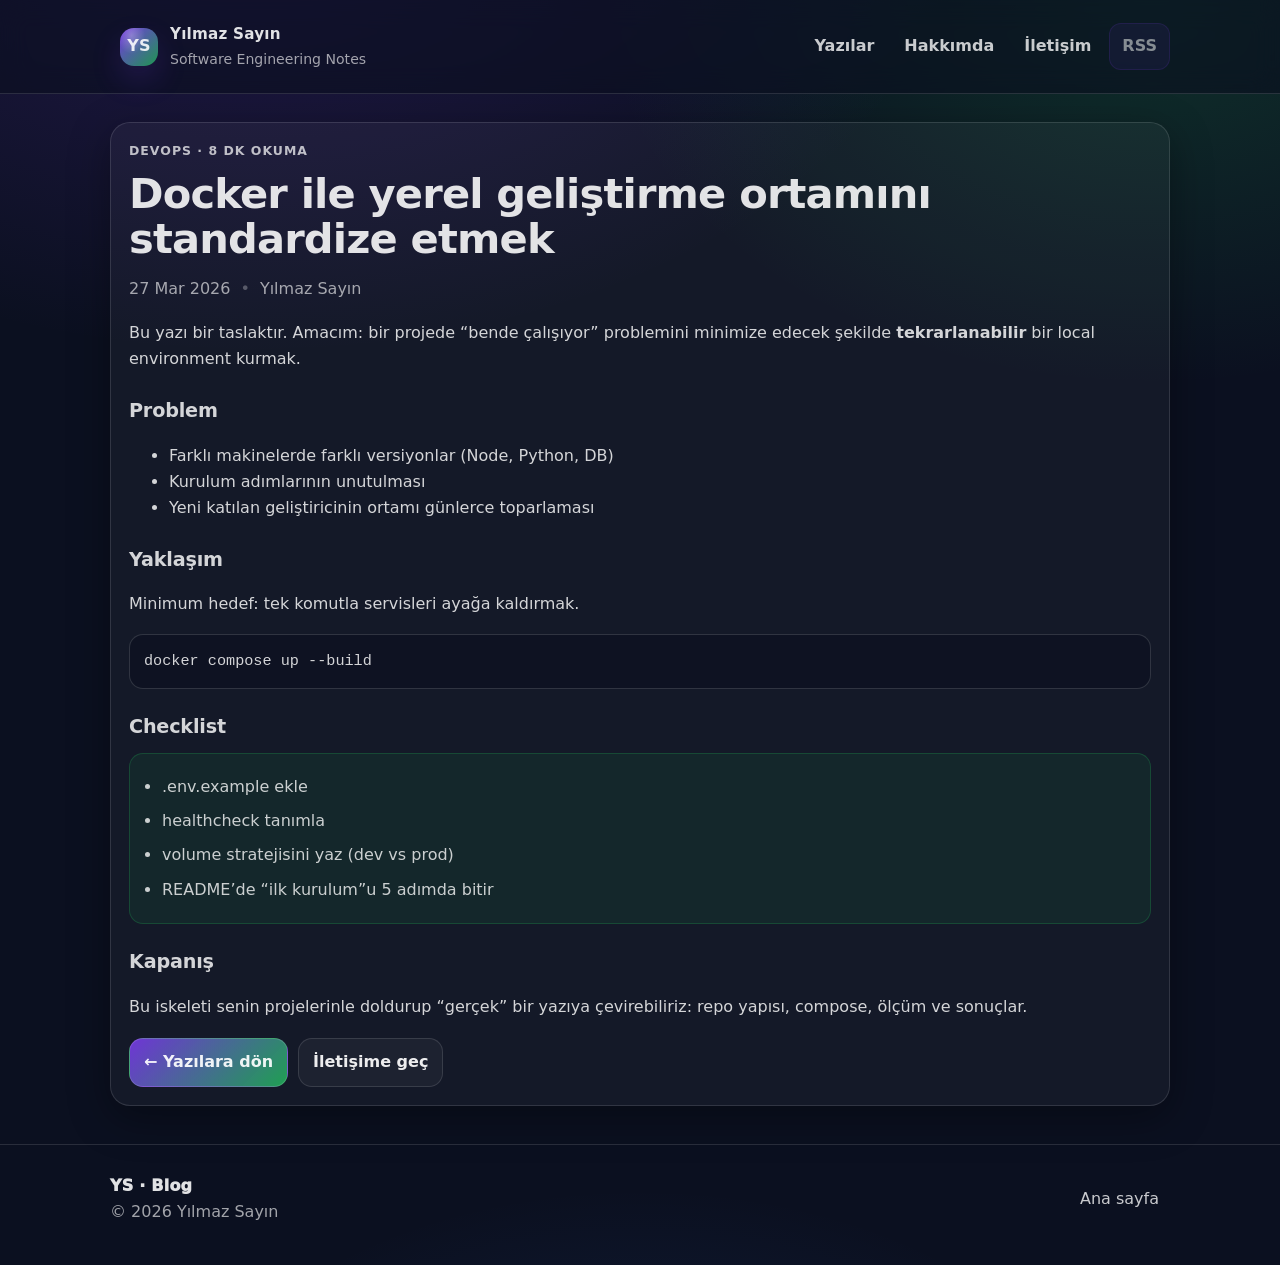
<file: blog/post.html>
<!doctype html>
<html lang="tr">
  <head>
    <meta charset="UTF-8" />
    <meta name="viewport" content="width=device-width, initial-scale=1.0" />
    <meta name="color-scheme" content="dark light" />
    <meta name="theme-color" content="#0b1020" />
    <title>Örnek Yazı | Yılmaz Sayın Blog</title>
    <link rel="stylesheet" href="./styles.css" />
  </head>
  <body>
    <a class="skip-link" href="#content">İçeriğe atla</a>

    <header class="topbar">
      <div class="container topbar__inner">
        <a class="brand" href="./index.html" aria-label="Ana sayfa">
          <span class="brand__mark">YS</span>
          <span class="brand__text">
            <strong>Yılmaz Sayın</strong>
            <span>Software Engineering Notes</span>
          </span>
        </a>

        <nav class="nav" aria-label="Site menüsü">
          <a class="nav__link" href="./index.html">Yazılar</a>
          <a class="nav__link" href="./index.html#about">Hakkımda</a>
          <a class="nav__link" href="./index.html#contact">İletişim</a>
          <a class="nav__button" href="./rss.xml" aria-disabled="true" title="Taslak">
            RSS
          </a>
        </nav>
      </div>
    </header>

    <main id="content" class="section">
      <div class="container">
        <article class="article">
          <header class="article__head">
            <p class="kicker">DevOps · 8 dk okuma</p>
            <h1>Docker ile yerel geliştirme ortamını standardize etmek</h1>
            <div class="article__meta">
              <span class="muted">27 Mar 2026</span>
              <span class="dot">•</span>
              <span class="muted">Yılmaz Sayın</span>
            </div>
          </header>

          <div class="article__body">
            <p>
              Bu yazı bir taslaktır. Amacım: bir projede “bende çalışıyor” problemini minimize edecek şekilde
              <strong>tekrarlanabilir</strong> bir local environment kurmak.
            </p>

            <h2>Problem</h2>
            <ul>
              <li>Farklı makinelerde farklı versiyonlar (Node, Python, DB)</li>
              <li>Kurulum adımlarının unutulması</li>
              <li>Yeni katılan geliştiricinin ortamı günlerce toparlaması</li>
            </ul>

            <h2>Yaklaşım</h2>
            <p>Minimum hedef: tek komutla servisleri ayağa kaldırmak.</p>

            <pre><code>docker compose up --build</code></pre>

            <h2>Checklist</h2>
            <div class="callout">
              <ul class="list">
                <li>.env.example ekle</li>
                <li>healthcheck tanımla</li>
                <li>volume stratejisini yaz (dev vs prod)</li>
                <li>README’de “ilk kurulum”u 5 adımda bitir</li>
              </ul>
            </div>

            <h2>Kapanış</h2>
            <p>
              Bu iskeleti senin projelerinle doldurup “gerçek” bir yazıya çevirebiliriz: repo yapısı, compose,
              ölçüm ve sonuçlar.
            </p>
          </div>

          <footer class="article__foot">
            <a class="btn btn--primary" href="./index.html">← Yazılara dön</a>
            <a class="btn" href="./index.html#contact">İletişime geç</a>
          </footer>
        </article>
      </div>
    </main>

    <footer class="footer">
      <div class="container footer__inner">
        <div class="footer__left">
          <div class="footer__brand">YS · Blog</div>
          <div class="muted">© <span id="year"></span> Yılmaz Sayın</div>
        </div>
        <div class="footer__right">
          <a class="footer__link" href="./index.html">Ana sayfa</a>
        </div>
      </div>
    </footer>

    <script src="./script.js" defer></script>
  </body>
</html>
</file>
<file: blog/styles.css>
:root {
  --bg: #0b1020;
  --panel: rgba(255, 255, 255, 0.05);
  --panel2: rgba(255, 255, 255, 0.07);
  --border: rgba(255, 255, 255, 0.12);
  --text: rgba(255, 255, 255, 0.88);
  --muted: rgba(255, 255, 255, 0.62);
  --accent: #7c3aed;
  --accent2: #22c55e;
  --shadow: 0 12px 40px rgba(0, 0, 0, 0.35);
  --radius: 16px;
  --max: 1060px;
}

* {
  box-sizing: border-box;
}

html {
  scroll-behavior: smooth; /* Tıklayınca aniden atlamak yerine yumuşakça kaymasını sağlar */
  scroll-padding-top: 90px; /* Menünün yüksekliği kadar pay bırakır, yazılar menünün altında kalmaz */
}

body {
  margin: 0;
  font-family: ui-sans-serif, system-ui, -apple-system, Segoe UI, Roboto, Helvetica, Arial, "Apple Color Emoji",
    "Segoe UI Emoji";
  color: var(--text);
  background:
    radial-gradient(1200px 800px at 20% -10%, rgba(124, 58, 237, 0.22), transparent 60%),
    radial-gradient(1000px 700px at 90% 0%, rgba(34, 197, 94, 0.18), transparent 55%),
    radial-gradient(900px 600px at 50% 120%, rgba(59, 130, 246, 0.14), transparent 55%),
    var(--bg);
  line-height: 1.65;
}

a {
  color: inherit;
}

.container {
  width: min(92vw, var(--max));
  margin: 0 auto;
}

.skip-link {
  position: absolute;
  left: -9999px;
  top: 8px;
  background: #000;
  color: #fff;
  padding: 10px 12px;
  border-radius: 12px;
  z-index: 1000;
}
.skip-link:focus {
  left: 12px;
}

.topbar {
  position: sticky;
  top: 0;
  z-index: 50;
  backdrop-filter: blur(14px);
  background: rgba(11, 16, 32, 0.62);
  border-bottom: 1px solid var(--border);
}

.topbar__inner {
  display: flex;
  align-items: center;
  justify-content: space-between;
  gap: 14px;
  padding: 14px 0;
}

.brand {
  display: inline-flex;
  align-items: center;
  gap: 12px;
  text-decoration: none;
  border-radius: 14px;
  padding: 8px 10px;
}
.brand:hover {
  background: rgba(255, 255, 255, 0.05);
}
.brand__mark {
  width: 38px;
  height: 38px;
  display: grid;
  place-items: center;
  border-radius: 14px;
  background:
    radial-gradient(60% 80% at 30% 20%, rgba(255, 255, 255, 0.28), transparent 60%),
    linear-gradient(135deg, rgba(124, 58, 237, 0.95), rgba(34, 197, 94, 0.75));
  box-shadow: 0 14px 30px rgba(124, 58, 237, 0.18);
  font-weight: 900;
  letter-spacing: 0.2px;
}
.brand__text {
  display: flex;
  flex-direction: column;
  gap: 1px;
}
.brand__text strong {
  font-size: 0.95rem;
  letter-spacing: 0.2px;
}
.brand__text span {
  font-size: 0.88rem;
  color: var(--muted);
}

.nav {
  display: flex;
  align-items: center;
  gap: 6px;
  flex-wrap: wrap;
  justify-content: flex-end;
}

.nav__link {
  text-decoration: none;
  padding: 9px 12px;
  border-radius: 12px;
  font-weight: 750;
  color: rgba(255, 255, 255, 0.78);
  transition: background 0.2s, color 0.2s;
}
.nav__link:hover,
.nav__link.is-active {
  color: rgba(255, 255, 255, 0.95);
  background: rgba(255, 255, 255, 0.06);
}

.nav__button {
  text-decoration: none;
  padding: 9px 12px;
  border-radius: 12px;
  font-weight: 850;
  background: rgba(124, 58, 237, 0.14);
  border: 1px solid rgba(124, 58, 237, 0.26);
  color: rgba(255, 255, 255, 0.92);
}
.nav__button[aria-disabled="true"] {
  opacity: 0.55;
  cursor: not-allowed;
}

.hero {
  padding: 48px 0 22px 0;
}
.hero__inner {
  display: grid;
  grid-template-columns: 1.2fr 0.8fr;
  gap: 22px;
  align-items: start;
}

.kicker {
  color: rgba(255, 255, 255, 0.72);
  font-weight: 850;
  letter-spacing: 0.08em;
  text-transform: uppercase;
  font-size: 0.78rem;
  margin: 0 0 10px 0;
}

h1 {
  font-size: clamp(2rem, 4vw, 3.2rem);
  line-height: 1.08;
  margin: 0 0 14px 0;
  letter-spacing: -0.02em;
}

.lede {
  color: rgba(255, 255, 255, 0.74);
  font-size: 1.05rem;
  margin: 0 0 18px 0;
}

.hero__cta {
  display: flex;
  flex-wrap: wrap;
  gap: 10px;
}

.btn {
  display: inline-flex;
  align-items: center;
  justify-content: center;
  gap: 10px;
  padding: 10px 14px;
  border-radius: 14px;
  text-decoration: none;
  font-weight: 850;
  border: 1px solid var(--border);
  background: rgba(255, 255, 255, 0.04);
  color: rgba(255, 255, 255, 0.92);
  transition: transform 0.15s, background 0.15s, border-color 0.15s;
}
.btn:hover {
  transform: translateY(-1px);
  background: rgba(255, 255, 255, 0.06);
}
.btn--primary {
  background: linear-gradient(135deg, rgba(124, 58, 237, 0.88), rgba(34, 197, 94, 0.78));
  border-color: rgba(255, 255, 255, 0.14);
}

.panel {
  background: rgba(255, 255, 255, 0.04);
  border: 1px solid var(--border);
  border-radius: var(--radius);
  box-shadow: var(--shadow);
  overflow: hidden;
}
.panel__title {
  padding: 14px 16px;
  border-bottom: 1px solid var(--border);
  font-weight: 900;
  letter-spacing: 0.2px;
}
.panel__body {
  padding: 14px 16px 16px 16px;
}
.panel__hint {
  margin-top: 12px;
  color: var(--muted);
  font-size: 0.95rem;
}

.field {
  display: grid;
  gap: 8px;
}
.field span {
  color: rgba(255, 255, 255, 0.76);
  font-weight: 800;
  font-size: 0.95rem;
}
.field input {
  width: 100%;
  padding: 11px 12px;
  border-radius: 14px;
  border: 1px solid rgba(255, 255, 255, 0.14);
  background: rgba(11, 16, 32, 0.55);
  color: rgba(255, 255, 255, 0.92);
  outline: none;
}
.field input:focus {
  border-color: rgba(124, 58, 237, 0.6);
  box-shadow: 0 0 0 4px rgba(124, 58, 237, 0.18);
}

.chips {
  display: flex;
  flex-wrap: wrap;
  gap: 8px;
  margin-top: 12px;
}
.chip {
  border: 1px solid rgba(255, 255, 255, 0.14);
  background: rgba(255, 255, 255, 0.03);
  color: rgba(255, 255, 255, 0.9);
  padding: 8px 10px;
  border-radius: 999px;
  font-weight: 850;
  cursor: pointer;
}
.chip:hover {
  background: rgba(255, 255, 255, 0.06);
}
.chip.is-active {
  border-color: rgba(34, 197, 94, 0.55);
  background: rgba(34, 197, 94, 0.12);
}

.section {
  padding: 28px 0;
}
.section--alt {
  padding: 34px 0;
}
.section__head {
  display: flex;
  align-items: baseline;
  justify-content: space-between;
  gap: 10px;
  flex-wrap: wrap;
  margin-bottom: 14px;
}
.section__head h2 {
  margin: 0;
  font-size: 1.4rem;
  letter-spacing: -0.01em;
}
.muted {
  color: var(--muted);
}

.post-grid {
  display: grid;
  grid-template-columns: repeat(12, 1fr);
  gap: 14px;
}

.project-grid {
  display: grid;
  grid-template-columns: 1fr;
  gap: 14px;
}

.project-card {
  display: grid;
  grid-template-columns: 1.05fr 0.95fr;
  gap: 0;
  background: rgba(255, 255, 255, 0.04);
  border: 1px solid var(--border);
  border-radius: calc(var(--radius) + 6px);
  overflow: hidden;
  box-shadow: var(--shadow);
}

.project-card__media {
  background:
    radial-gradient(70% 60% at 30% 20%, rgba(124, 58, 237, 0.35), transparent 60%),
    radial-gradient(70% 60% at 70% 80%, rgba(34, 197, 94, 0.25), transparent 55%),
    rgba(11, 16, 32, 0.5);
  border-right: 1px solid rgba(255, 255, 255, 0.1);
  min-height: 220px;
}
.project-card__media img {
  width: 100%;
  height: 100%;
  display: block;
  object-fit: cover;
}

.project-card__body {
  padding: 16px 16px 18px 16px;
}
.project-card__kicker {
  color: rgba(255, 255, 255, 0.72);
  font-weight: 900;
  letter-spacing: 0.08em;
  text-transform: uppercase;
  font-size: 0.75rem;
}
.project-card__title {
  margin: 10px 0 8px 0;
  font-size: 1.25rem;
  letter-spacing: -0.01em;
}
.project-card__desc {
  margin: 0 0 12px 0;
  color: rgba(255, 255, 255, 0.76);
}
.project-card__meta {
  display: flex;
  flex-wrap: wrap;
  gap: 8px;
  margin-bottom: 12px;
}
.project-card__actions {
  display: flex;
  flex-wrap: wrap;
  gap: 10px;
}
.project-card__note {
  margin: 12px 0 0 0;
  font-size: 0.95rem;
}

.project-gallery {
  display: grid;
  grid-template-columns: repeat(4, 1fr);
  gap: 10px;
  margin-top: 14px;
}
.project-gallery__item {
  border-radius: 14px;
  overflow: hidden;
  border: 1px solid rgba(255, 255, 255, 0.12);
  background: rgba(255, 255, 255, 0.03);
  text-decoration: none;
  transition: transform 0.15s, border-color 0.15s, background 0.15s;
}
.project-gallery__item:hover {
  transform: translateY(-1px);
  border-color: rgba(34, 197, 94, 0.45);
  background: rgba(255, 255, 255, 0.05);
}
.project-gallery__item img {
  width: 100%;
  height: 84px;
  display: block;
  object-fit: cover;
}

.lightbox[hidden] {
  display: none;
}

.lightbox {
  position: fixed;
  inset: 0;
  z-index: 120;
}

.lightbox__backdrop {
  position: absolute;
  inset: 0;
  border: 0;
  width: 100%;
  height: 100%;
  background: rgba(2, 6, 23, 0.82);
  cursor: zoom-out;
}

.lightbox__dialog {
  position: relative;
  width: min(92vw, 1080px);
  margin: 3.2vh auto 0 auto;
  border-radius: 16px;
  border: 1px solid rgba(255, 255, 255, 0.14);
  background: rgba(10, 14, 28, 0.98);
  box-shadow: var(--shadow);
  padding: 12px;
}

.lightbox__image {
  width: 100%;
  max-height: 78vh;
  object-fit: contain;
  border-radius: 12px;
  display: block;
  background: #020617;
}

.lightbox__close {
  position: absolute;
  top: 8px;
  right: 8px;
  width: 38px;
  height: 38px;
  border-radius: 10px;
  border: 1px solid rgba(255, 255, 255, 0.2);
  background: rgba(2, 6, 23, 0.72);
  color: #fff;
  font-size: 1.5rem;
  line-height: 1;
  cursor: pointer;
}

.lightbox__toolbar {
  display: flex;
  align-items: center;
  justify-content: center;
  gap: 12px;
  margin-top: 10px;
}

.lightbox__nav {
  min-width: 46px;
  height: 38px;
  border-radius: 10px;
  border: 1px solid rgba(255, 255, 255, 0.2);
  background: rgba(255, 255, 255, 0.05);
  color: #fff;
  font-size: 1rem;
  font-weight: 900;
  cursor: pointer;
}

.lightbox__counter {
  min-width: 76px;
  text-align: center;
  color: rgba(255, 255, 255, 0.86);
  font-weight: 800;
}

.post-card {
  grid-column: span 6;
  background: rgba(255, 255, 255, 0.04);
  border: 1px solid var(--border);
  border-radius: var(--radius);
  padding: 16px;
  text-decoration: none;
  transition: transform 0.15s, border-color 0.15s, background 0.15s;
}
.post-card:hover {
  transform: translateY(-2px);
  background: rgba(255, 255, 255, 0.06);
  border-color: rgba(124, 58, 237, 0.42);
}
.post-card__kicker {
  color: rgba(255, 255, 255, 0.72);
  font-weight: 900;
  letter-spacing: 0.08em;
  text-transform: uppercase;
  font-size: 0.75rem;
}
.post-card__title {
  margin: 8px 0 8px 0;
  font-size: 1.12rem;
  line-height: 1.2;
  letter-spacing: -0.01em;
}
.post-card__excerpt {
  margin: 0 0 12px 0;
  color: rgba(255, 255, 255, 0.74);
}
.post-card__meta {
  display: flex;
  align-items: center;
  gap: 10px;
  color: var(--muted);
  font-weight: 750;
  font-size: 0.92rem;
}
.badge {
  display: inline-flex;
  align-items: center;
  gap: 8px;
  padding: 6px 10px;
  border-radius: 999px;
  border: 1px solid rgba(255, 255, 255, 0.14);
  background: rgba(255, 255, 255, 0.03);
  font-weight: 900;
  font-size: 0.82rem;
}
.badge--accent {
  border-color: rgba(34, 197, 94, 0.5);
  background: rgba(34, 197, 94, 0.12);
}

.two-col {
  display: grid;
  grid-template-columns: 1fr 1fr;
  gap: 14px;
}
.card {
  background: rgba(255, 255, 255, 0.04);
  border: 1px solid var(--border);
  border-radius: var(--radius);
  padding: 16px;
}
.card h3 {
  margin: 0 0 10px 0;
  font-size: 1.05rem;
}
.list {
  margin: 0;
  padding-left: 18px;
}
.list li {
  margin: 8px 0;
  color: rgba(255, 255, 255, 0.78);
}

.contact-card {
  display: grid;
  grid-template-columns: repeat(3, 1fr);
  gap: 12px;
}
.contact-card__item {
  text-decoration: none;
  background: rgba(255, 255, 255, 0.04);
  border: 1px solid var(--border);
  border-radius: var(--radius);
  padding: 14px 16px;
  transition: transform 0.15s, border-color 0.15s, background 0.15s;
}
.contact-card__item:hover {
  transform: translateY(-2px);
  background: rgba(255, 255, 255, 0.06);
  border-color: rgba(34, 197, 94, 0.42);
}
.contact-card__label {
  display: block;
  color: var(--muted);
  font-weight: 850;
  font-size: 0.92rem;
}
.contact-card__value {
  display: block;
  margin-top: 6px;
  font-weight: 900;
  letter-spacing: 0.2px;
}

.footer {
  padding: 28px 0 40px 0;
  border-top: 1px solid var(--border);
  margin-top: 10px;
}
.footer__inner {
  display: flex;
  align-items: center;
  justify-content: space-between;
  gap: 12px;
  flex-wrap: wrap;
}
.footer__brand {
  font-weight: 950;
  letter-spacing: 0.2px;
}
.footer__right {
  display: flex;
  gap: 10px;
  flex-wrap: wrap;
}
.footer__link {
  text-decoration: none;
  padding: 8px 10px;
  border-radius: 12px;
  color: rgba(255, 255, 255, 0.78);
  border: 1px solid transparent;
}
.footer__link:hover {
  border-color: rgba(255, 255, 255, 0.12);
  background: rgba(255, 255, 255, 0.04);
  color: rgba(255, 255, 255, 0.92);
}

/* Article page */
.article {
  background: rgba(255, 255, 255, 0.04);
  border: 1px solid var(--border);
  border-radius: calc(var(--radius) + 4px);
  padding: 18px;
  box-shadow: var(--shadow);
}
.article__head h1 {
  margin-top: 8px;
  font-size: clamp(1.7rem, 3.3vw, 2.6rem);
}
.article__meta {
  display: flex;
  align-items: center;
  gap: 10px;
  flex-wrap: wrap;
  margin-top: 10px;
}
.dot {
  color: rgba(255, 255, 255, 0.28);
}
.article__body {
  margin-top: 18px;
  color: rgba(255, 255, 255, 0.82);
}
.article__body h2 {
  margin-top: 22px;
  margin-bottom: 10px;
  font-size: 1.2rem;
  letter-spacing: -0.01em;
}
.article__body pre {
  background: rgba(11, 16, 32, 0.65);
  border: 1px solid rgba(255, 255, 255, 0.14);
  border-radius: 14px;
  padding: 14px;
  overflow-x: auto;
}
.article__body code {
  font-family: ui-monospace, SFMono-Regular, Menlo, Monaco, Consolas, "Liberation Mono", "Courier New", monospace;
  font-size: 0.95rem;
}
.callout {
  background: rgba(34, 197, 94, 0.08);
  border: 1px solid rgba(34, 197, 94, 0.22);
  border-radius: 14px;
  padding: 12px 14px;
}
.article__foot {
  display: flex;
  gap: 10px;
  flex-wrap: wrap;
  margin-top: 18px;
}

@media (max-width: 900px) {
  .hero__inner {
    grid-template-columns: 1fr;
  }
  .project-card {
    grid-template-columns: 1fr;
  }
  .project-card__media {
    border-right: none;
    border-bottom: 1px solid rgba(255, 255, 255, 0.1);
    min-height: 200px;
  }
  .project-gallery {
    grid-template-columns: repeat(3, 1fr);
  }
  .contact-card {
    grid-template-columns: 1fr;
  }
}

@media (max-width: 720px) {
  .post-card {
    grid-column: span 12;
  }
  .two-col {
    grid-template-columns: 1fr;
  }
  .project-gallery {
    grid-template-columns: repeat(2, 1fr);
  }
  .lightbox__dialog {
    width: 95vw;
    margin-top: 1.5vh;
  }
  .lightbox__image {
    max-height: 74vh;
  }
}
</file>
